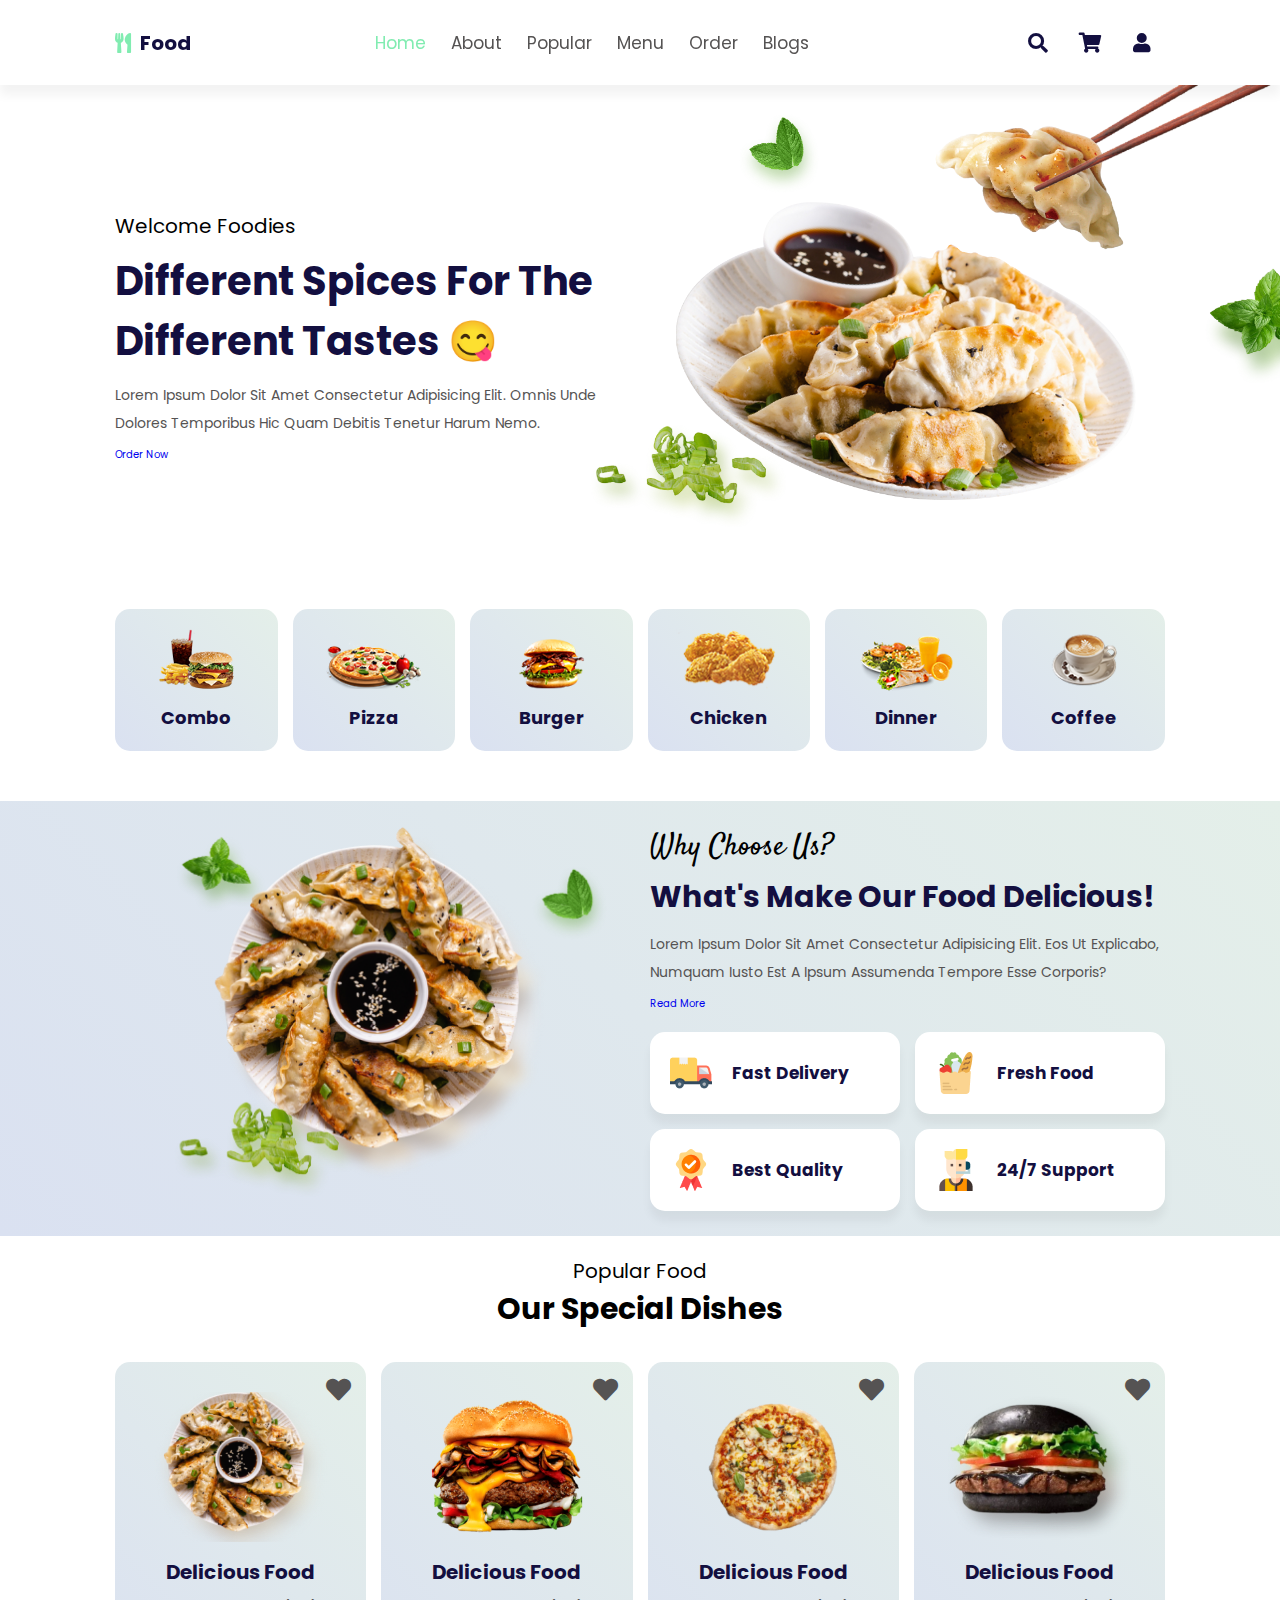
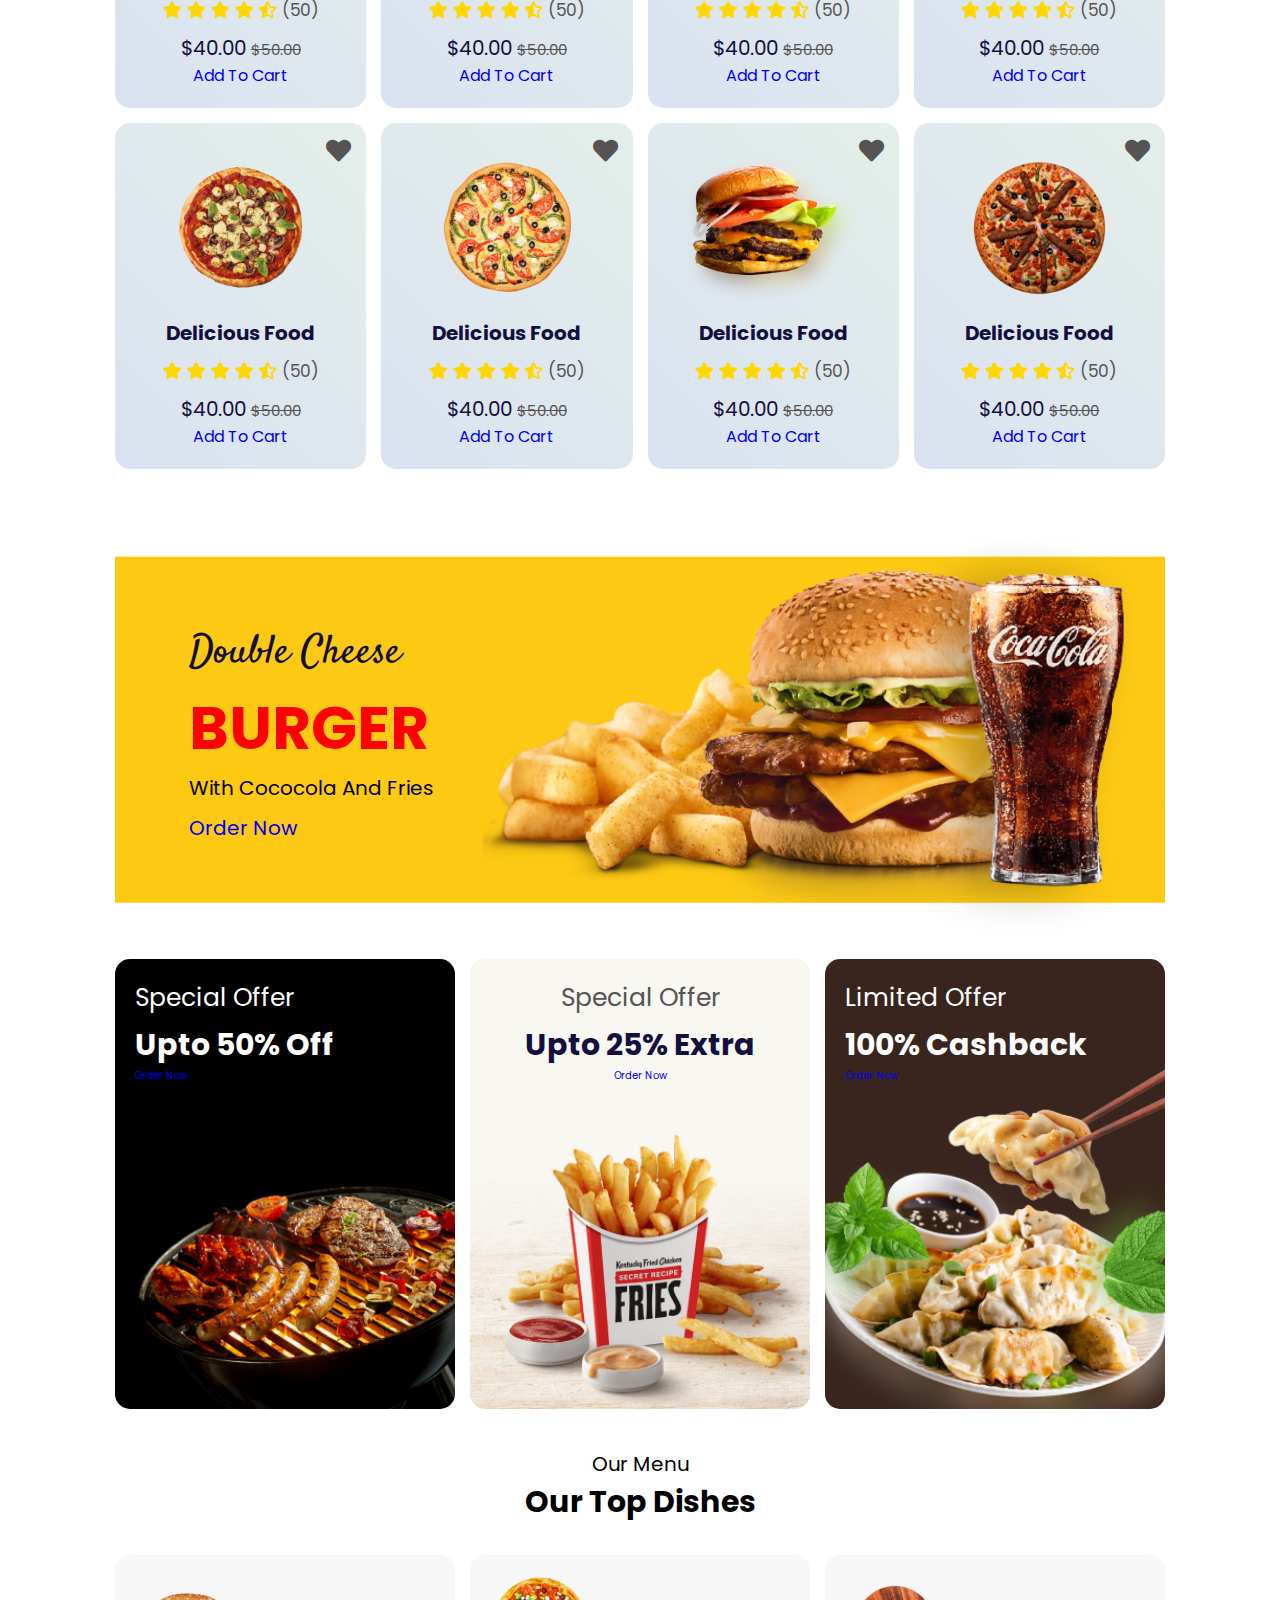
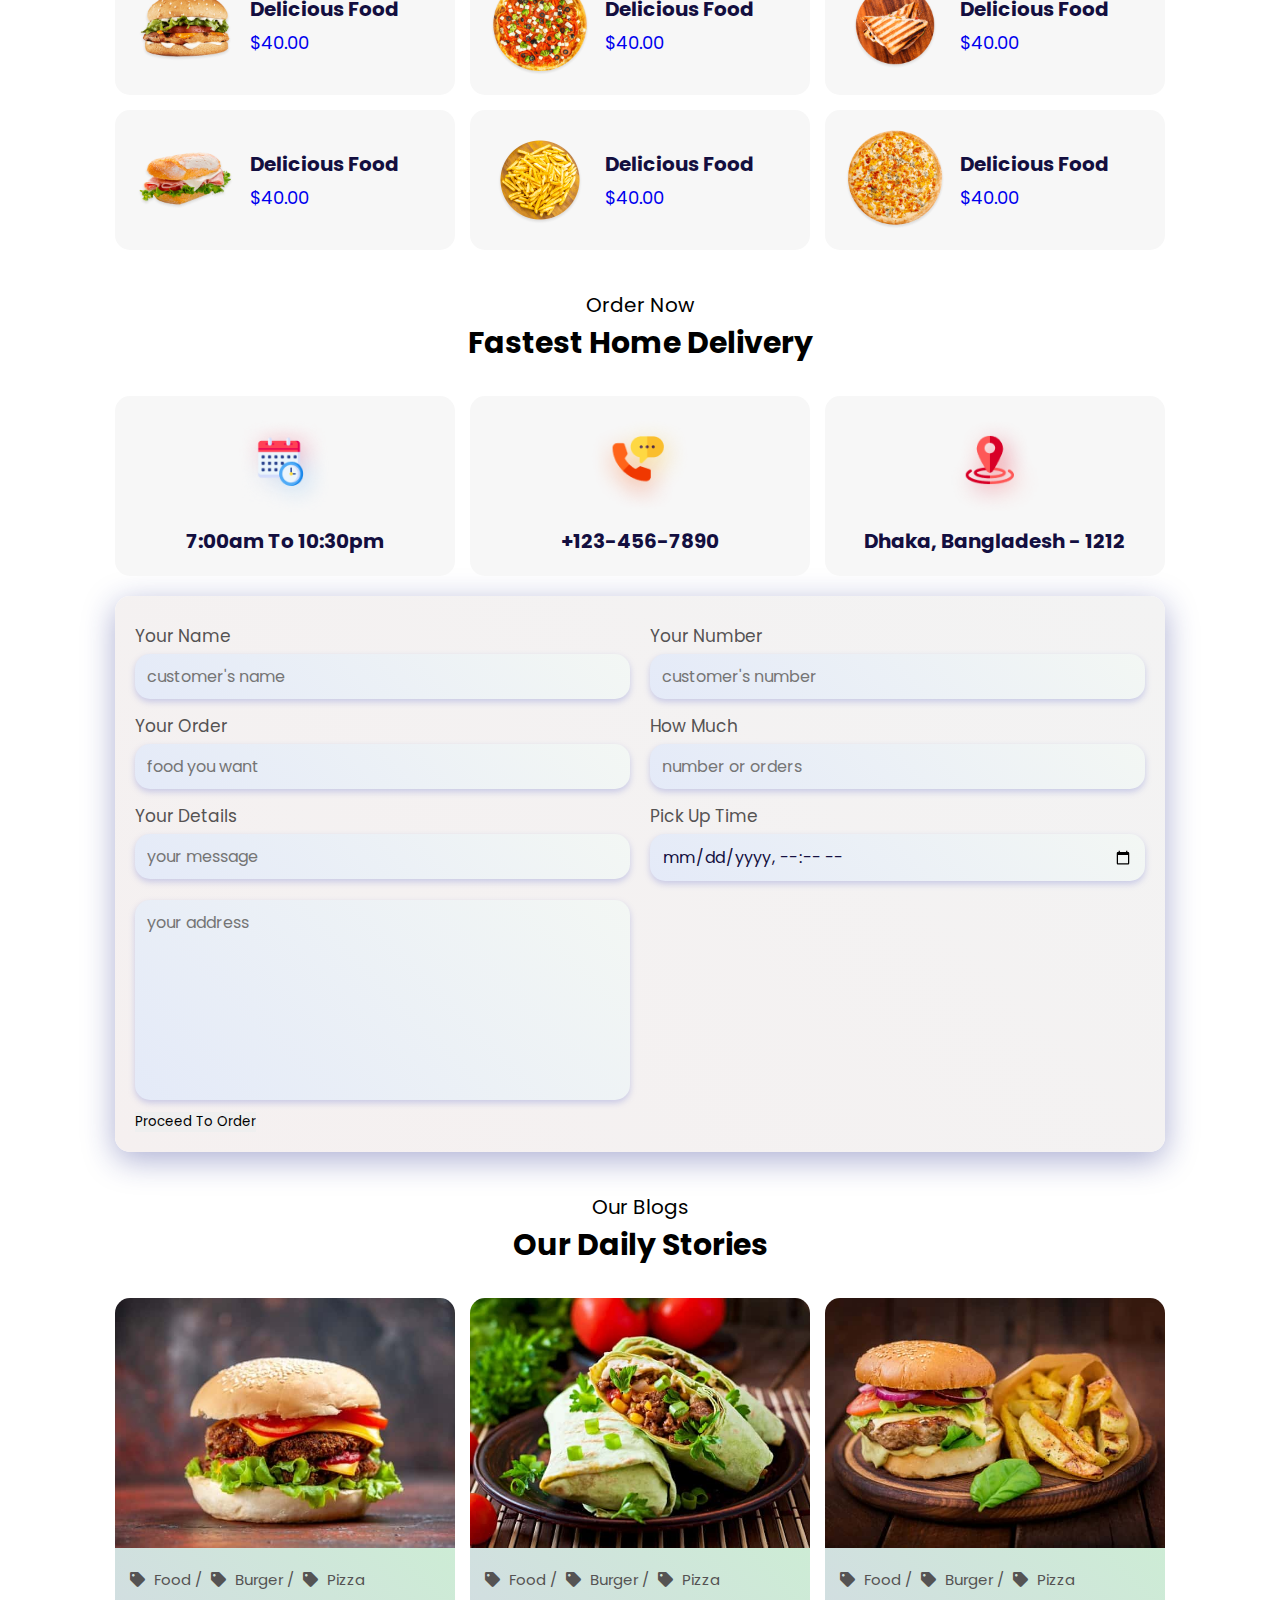
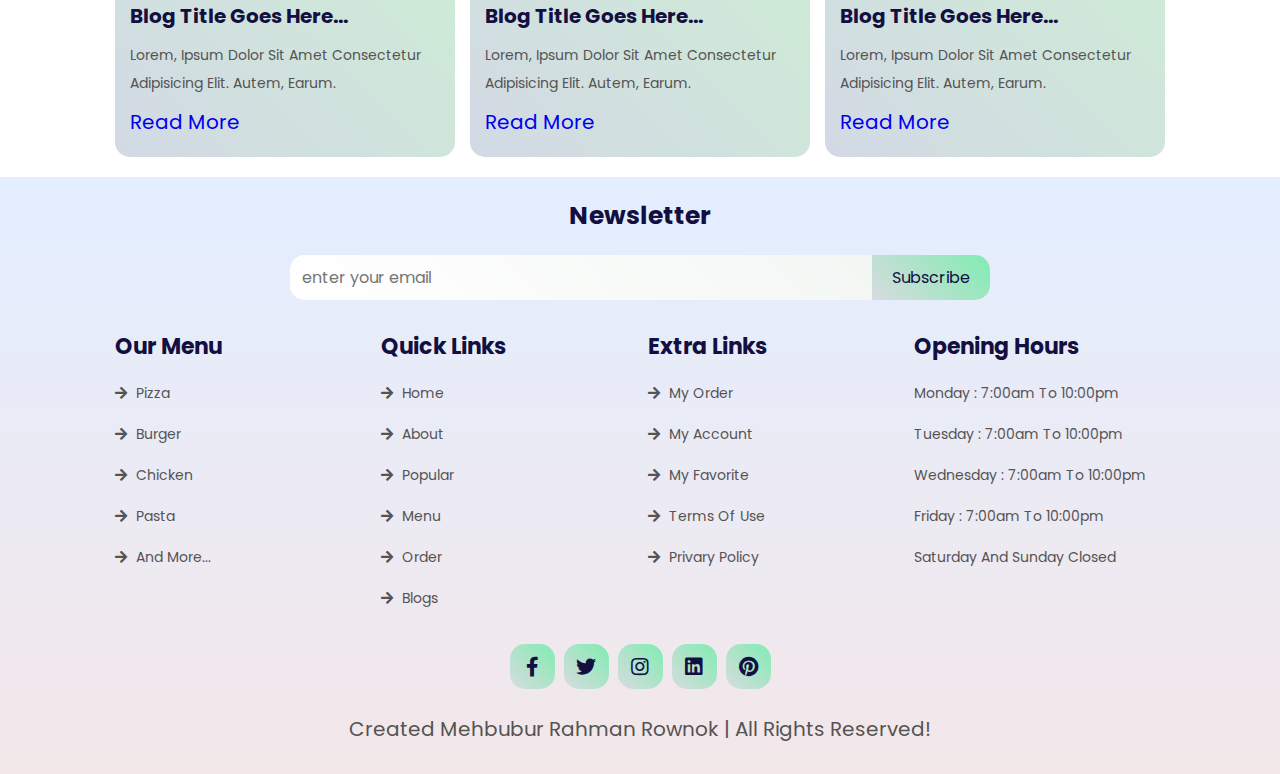
<file: food_resturent/foodwwebsite1/foodwebsite1.html>
<!DOCTYPE html>
<html lang="en">
<head>
    <meta charset="UTF-8">
    <meta http-equiv="X-UA-Compatible" content="IE=edge">
    <meta name="viewport" content="width=device-width, initial-scale=1.0">
    <title> Food / Resturant Website </title>

    <!-- font awesome cdn link  -->
    <link rel="stylesheet" href="https://cdnjs.cloudflare.com/ajax/libs/font-awesome/5.15.4/css/all.min.css">

    <!-- custom css file link  -->
    <link rel="stylesheet" href="css/style.css">

</head>
<body>
   
<!-- header section starts  -->

<header class="header">

    <a href="#" class="logo"> <i class="fas fa-utensils"></i> food </a>
    
    <nav class="navbar">
        <a href="#home" class="active">home</a>
        <a href="#about">about</a>
        <a href="#popular">popular</a>
        <a href="#menu">menu</a>
        <a href="#order">order</a>
        <a href="#blogs">blogs</a>
    </nav>

    <div class="icons">
        <div id="menu-btn" class="fas fa-bars"></div>
        <div id="search-btn" class="fas fa-search"></div>
        <div id="cart-btn" class="fas fa-shopping-cart"></div>
        <div id="login-btn" class="fas fa-user"></div>
    </div>
    
</header>

<!-- header section ends  -->

<!-- search-form  -->

<section class="search-form-container">

    <form action="">
        <input type="search" name="" placeholder="search here..." id="search-box">
        <label for="search-box" class="fas fa-search"></label>
    </form>

</section>

<!-- shopping-cart section  -->

<section class="shopping-cart-container">

    <div class="products-container">

        <h3 class="title">your products</h3>

        <div class="box-container">

            <div class="box">
                <i class="fas fa-times"></i>
                <img src="image/menu-1.png" alt="">
                <div class="content">
                    <h3>delicious food</h3>
                    <span> quantity : </span>
                    <input type="number" name="" value="1" id="">
                    <br>
                    <span> price : </span>
                    <span class="price"> $40.00 </span>
                </div>
            </div>

            <div class="box">
                <i class="fas fa-times"></i>
                <img src="image/menu-2.png" alt="">
                <div class="content">
                    <h3>delicious food</h3>
                    <span> quantity : </span>
                    <input type="number" name="" value="1" id="">
                    <br>
                    <span> price : </span>
                    <span class="price"> $40.00 </span>
                </div>
            </div>

            <div class="box">
                <i class="fas fa-times"></i>
                <img src="image/menu-3.png" alt="">
                <div class="content">
                    <h3>delicious food</h3>
                    <span> quantity : </span>
                    <input type="number" name="" value="1" id="">
                    <br>
                    <span> price : </span>
                    <span class="price"> $40.00 </span>
                </div>
            </div>

            <div class="box">
                <i class="fas fa-times"></i>
                <img src="image/menu-4.png" alt="">
                <div class="content">
                    <h3>delicious food</h3>
                    <span> quantity : </span>
                    <input type="number" name="" value="1" id="">
                    <br>
                    <span> price : </span>
                    <span class="price"> $40.00 </span>
                </div>
            </div>

            <div class="box">
                <i class="fas fa-times"></i>
                <img src="image/menu-5.png" alt="">
                <div class="content">
                    <h3>delicious food</h3>
                    <span> quantity : </span>
                    <input type="number" name="" value="1" id="">
                    <br>
                    <span> price : </span>
                    <span class="price"> $40.00 </span>
                </div>
            </div>

        </div>

    </div>

    <div class="cart-total">

        <h3 class="title"> cart total </h3>

        <div class="box">

            <h3 class="subtotal"> subtotal : <span>$200</span> </h3>
            <h3 class="total"> total : <span>$200</span> </h3>

            <a href="#" class="btn">proceed to checkout</a>

        </div>

    </div>

</section>

<!-- login-form  -->

<div class="login-form-container">

    <form action="">
        <h3>login form</h3>
        <input type="email" name="" placeholder="enter your email" id="" class="box">
        <input type="password" name="" placeholder="enter your password" id="" class="box">
        <div class="remember">
            <input type="checkbox" name="" id="remember-me">
            <label for="remember-me">remember me</label>
        </div>
        <input type="submit" value="login now" class="btn">
        <p>forget password? <a href="#">click here</a></p>
        <p>don't have an account? <a href="#">create one</a></p>
    </form>

</div>

<!-- home section starts  -->

<section class="home" id="home">

    <div class="content">
        <span>welcome foodies</span>
        <h3>different spices for the different tastes 😋</h3>
        <p>Lorem ipsum dolor sit amet consectetur adipisicing elit. Omnis unde dolores temporibus hic quam debitis tenetur harum nemo.</p>
        <a href="#" class="btn">order now</a>
    </div>

    <div class="image">
        <img src="image/home-img.png" alt="" class="home-img">
        <img src="image/home-parallax-img.png" alt="" class="home-parallax-img">
    </div>

</section>

<!-- home section ends  -->

<!-- category section starts  -->

<section class="category">

    <a href="#" class="box">
        <img src="image/cat-1.png" alt="">
        <h3>combo</h3>
    </a>

    <a href="#" class="box">
        <img src="image/cat-2.png" alt="">
        <h3>pizza</h3>
    </a>

    <a href="#" class="box">
        <img src="image/cat-3.png" alt="">
        <h3>burger</h3>
    </a>

    <a href="#" class="box">
        <img src="image/cat-4.png" alt="">
        <h3>chicken</h3>
    </a>

    <a href="#" class="box">
        <img src="image/cat-5.png" alt="">
        <h3>dinner</h3>
    </a>

    <a href="#" class="box">
        <img src="image/cat-6.png" alt="">
        <h3>coffee</h3>
    </a>

</section>

<!-- category section ends -->


<!-- about section starts  -->

<section class="about" id="about">

    <div class="image">
        <img src="image/about-img.png" alt="">
    </div>

    <div class="content">
        <span>why choose us?</span>
        <h3 class="title">what's make our food delicious!</h3>
        <p>Lorem ipsum dolor sit amet consectetur adipisicing elit. Eos ut explicabo, numquam iusto est a ipsum assumenda tempore esse corporis?</p>
        <a href="#" class="btn">read more</a>
        <div class="icons-container">
            <div class="icons">
                <img src="image/serv-1.png" alt="">
                <h3>fast delivery</h3>
            </div>  
            <div class="icons">
                <img src="image/serv-2.png" alt="">
                <h3>fresh food</h3>
            </div>   
            <div class="icons">
                <img src="image/serv-3.png" alt="">
                <h3>best quality</h3>
            </div>  
            <div class="icons">
                <img src="image/serv-4.png" alt="">
                <h3>24/7 support</h3>
            </div>           
        </div>
    </div>

</section>

<!-- about section ends -->

<!-- popular section starts  -->

<section class="popular" id="popular">

    <div class="heading">
        <span>popular food</span>
        <h3>our special dishes</h3>
    </div>

    <div class="box-container">

        <div class="box">
            <a href="#" class="fas fa-heart"></a>
            <div class="image">
                <img src="image/food-1.png" alt="">
            </div>
            <div class="content">
                <h3>delicious food</h3>
                <div class="stars">
                    <i class="fas fa-star"></i>
                    <i class="fas fa-star"></i>
                    <i class="fas fa-star"></i>
                    <i class="fas fa-star"></i>
                    <i class="fas fa-star-half-alt"></i>
                    <span> (50) </span>
                </div>
                <div class="price">$40.00 <span>$50.00</span></div>
                <a href="#" class="btn">add to cart</a>
            </div>
        </div>

        <div class="box">
            <a href="#" class="fas fa-heart"></a>
            <div class="image">
                <img src="image/food-2.png" alt="">
            </div>
            <div class="content">
                <h3>delicious food</h3>
                <div class="stars">
                    <i class="fas fa-star"></i>
                    <i class="fas fa-star"></i>
                    <i class="fas fa-star"></i>
                    <i class="fas fa-star"></i>
                    <i class="fas fa-star-half-alt"></i>
                    <span> (50) </span>
                </div>
                <div class="price">$40.00 <span>$50.00</span></div>
                <a href="#" class="btn">add to cart</a>
            </div>
        </div>

        <div class="box">
            <a href="#" class="fas fa-heart"></a>
            <div class="image">
                <img src="image/food-3.png" alt="">
            </div>
            <div class="content">
                <h3>delicious food</h3>
                <div class="stars">
                    <i class="fas fa-star"></i>
                    <i class="fas fa-star"></i>
                    <i class="fas fa-star"></i>
                    <i class="fas fa-star"></i>
                    <i class="fas fa-star-half-alt"></i>
                    <span> (50) </span>
                </div>
                <div class="price">$40.00 <span>$50.00</span></div>
                <a href="#" class="btn">add to cart</a>
            </div>
        </div>

        <div class="box">
            <a href="#" class="fas fa-heart"></a>
            <div class="image">
                <img src="image/food-4.png" alt="">
            </div>
            <div class="content">
                <h3>delicious food</h3>
                <div class="stars">
                    <i class="fas fa-star"></i>
                    <i class="fas fa-star"></i>
                    <i class="fas fa-star"></i>
                    <i class="fas fa-star"></i>
                    <i class="fas fa-star-half-alt"></i>
                    <span> (50) </span>
                </div>
                <div class="price">$40.00 <span>$50.00</span></div>
                <a href="#" class="btn">add to cart</a>
            </div>
        </div>

        <div class="box">
            <a href="#" class="fas fa-heart"></a>
            <div class="image">
                <img src="image/food-5.png" alt="">
            </div>
            <div class="content">
                <h3>delicious food</h3>
                <div class="stars">
                    <i class="fas fa-star"></i>
                    <i class="fas fa-star"></i>
                    <i class="fas fa-star"></i>
                    <i class="fas fa-star"></i>
                    <i class="fas fa-star-half-alt"></i>
                    <span> (50) </span>
                </div>
                <div class="price">$40.00 <span>$50.00</span></div>
                <a href="#" class="btn">add to cart</a>
            </div>
        </div>

        <div class="box">
            <a href="#" class="fas fa-heart"></a>
            <div class="image">
                <img src="image/food-6.png" alt="">
            </div>
            <div class="content">
                <h3>delicious food</h3>
                <div class="stars">
                    <i class="fas fa-star"></i>
                    <i class="fas fa-star"></i>
                    <i class="fas fa-star"></i>
                    <i class="fas fa-star"></i>
                    <i class="fas fa-star-half-alt"></i>
                    <span> (50) </span>
                </div>
                <div class="price">$40.00 <span>$50.00</span></div>
                <a href="#" class="btn">add to cart</a>
            </div>
        </div>

        <div class="box">
            <a href="#" class="fas fa-heart"></a>
            <div class="image">
                <img src="image/food-7.png" alt="">
            </div>
            <div class="content">
                <h3>delicious food</h3>
                <div class="stars">
                    <i class="fas fa-star"></i>
                    <i class="fas fa-star"></i>
                    <i class="fas fa-star"></i>
                    <i class="fas fa-star"></i>
                    <i class="fas fa-star-half-alt"></i>
                    <span> (50) </span>
                </div>
                <div class="price">$40.00 <span>$50.00</span></div>
                <a href="#" class="btn">add to cart</a>
            </div>
        </div>

        <div class="box">
            <a href="#" class="fas fa-heart"></a>
            <div class="image">
                <img src="image/food-8.png" alt="">
            </div>
            <div class="content">
                <h3>delicious food</h3>
                <div class="stars">
                    <i class="fas fa-star"></i>
                    <i class="fas fa-star"></i>
                    <i class="fas fa-star"></i>
                    <i class="fas fa-star"></i>
                    <i class="fas fa-star-half-alt"></i>
                    <span> (50) </span>
                </div>
                <div class="price">$40.00 <span>$50.00</span></div>
                <a href="#" class="btn">add to cart</a>
            </div>
        </div>

    </div>

</section>

<!-- popular section ends -->

<!-- banner section starts  -->

<section class="banner">

    <div class="row-banner">
        <div class="content">
            <span>double cheese</span>
            <h3>burger</h3>
            <p>with cococola and fries</p>
            <a href="#" class="btn">order now</a>
        </div>
    </div>

    <div class="grid-banner">
        <div class="grid">
            <img src="image/banner-1.png" alt="">
            <div class="content">
                <span>special offer</span>
                <h3>upto 50% off</h3>
                <a href="#" class="btn">order now</a>
            </div>
        </div>
        <div class="grid">
            <img src="image/banner-2.png" alt="">
            <div class="content center">
                <span>special offer</span>
                <h3>upto 25% extra</h3>
                <a href="#" class="btn">order now</a>
            </div>
        </div>
        <div class="grid">        
            <img src="image/banner-3.png" alt="">
            <div class="content">
                <span>limited offer</span>
                <h3>100% cashback</h3>
                <a href="#" class="btn">order now</a>
            </div>
        </div>
    </div>

</section>

<!-- banner section ends -->

<!-- menu section starts  -->

<section class="menu" id="menu">

    <div class="heading">
        <span>our menu</span>
        <h3>our top dishes</h3>
    </div>

    <div class="box-container">

        <a href="#" class="box">
            <img src="image/menu-1.png" alt="">
            <div class="content">
                <h3>delicious food</h3>
                <div class="price">$40.00</div>
            </div>
        </a>

        <a href="#" class="box">
            <img src="image/menu-2.png" alt="">
            <div class="content">
                <h3>delicious food</h3>
                <div class="price">$40.00</div>
            </div>
        </a>

        <a href="#" class="box">
            <img src="image/menu-3.png" alt="">
            <div class="content">
                <h3>delicious food</h3>
                <div class="price">$40.00</div>
            </div>
        </a>

        <a href="#" class="box">
            <img src="image/menu-4.png" alt="">
            <div class="content">
                <h3>delicious food</h3>
                <div class="price">$40.00</div>
            </div>
        </a>

        <a href="#" class="box">
            <img src="image/menu-5.png" alt="">
            <div class="content">
                <h3>delicious food</h3>
                <div class="price">$40.00</div>
            </div>
        </a>

        <a href="#" class="box">
            <img src="image/menu-6.png" alt="">
            <div class="content">
                <h3>delicious food</h3>
                <div class="price">$40.00</div>
            </div>
        </a>

    </div>

</section>

<!-- menu section ends -->

<!-- order section starts  -->

<section class="order" id="order">

    <div class="heading">
        <span>order now</span>
        <h3>fastest home delivery</h3>
    </div>

    <div class="icons-container">

        <div class="icons">
            <img src="image/icon-1.png" alt="">
            <h3>7:00am to 10:30pm</h3>
        </div>

        <div class="icons">
            <img src="image/icon-2.png" alt="">
            <h3>+123-456-7890</h3>
        </div>

        <div class="icons">
            <img src="image/icon-3.png" alt="">
            <h3>Dhaka, Bangladesh - 1212</h3>
        </div>

    </div>

    <form action="">

        <div class="flex">
            <div class="inputBox">
                <span>your name</span>
                <input type="text" placeholder="customer's name" name="" id="">
            </div>
            <div class="inputBox">
                <span>your number</span>
                <input type="text" placeholder="customer's number" name="" id="">
            </div>
        </div>

        <div class="flex">
            <div class="inputBox">
                <span>your order</span>
                <input type="text" placeholder="food you want" name="" id="">
            </div>
            <div class="inputBox">
                <span>how much</span>
                <input type="number" placeholder="number or orders" name="" id="">
            </div>
        </div>

        <div class="flex">
            <div class="inputBox">
                <span>your details</span>
                <input type="text" placeholder="your message" name="" id="">
            </div>
            <div class="inputBox">
                <span>pick up time</span>
                <input type="datetime-local">
            </div>
        </div>

        <div class="flex">
            <div class="inputBox">
                <textarea placeholder="your address" id="" cols="30" rows="10"></textarea>
            </div>
            <div class="inputBox">
                <iframe class="map" src="https://www.google.com/maps/embed?pb=!1m18!1m12!1m3!1d3650.585047155013!2d90.44743731427681!3d23.797786392882937!2m3!1f0!2f0!3f0!3m2!1i1024!2i768!4f13.1!3m3!1m2!1s0x3755c7d8042caf2d%3A0x686fa3e360361ddf!2sUnited%20International%20University!5e0!3m2!1sen!2sbd!4v1636351240053!5m2!1sen!2sbd" width="600" height="450" style="border:0;" allowfullscreen="" loading="lazy"></iframe>
            </div>
        </div>

        <input type="submit" value="proceed to order" class="btn">

    </form>

</section>

<!-- order section ends -->

<!-- blogs section starts  -->

<section class="blogs" id="blogs">

    <div class="heading">
        <span>our blogs</span>
        <h3>our daily stories</h3>
    </div>

    <div class="box-container">

        <div class="box">
            <div class="image">
                <h3> <i class="fas fa-calendar"></i> 21st may, 2021 </h3>
                <img src="image/blog-1.jpg" alt="">
            </div>
            <div class="content">
                <div class="tags">
                    <a href="#"> <i class="fas fa-tag"></i> food / </a>
                    <a href="#"> <i class="fas fa-tag"></i> burger / </a>
                    <a href="#"> <i class="fas fa-tag"></i> pizza  </a>
                </div>
                <h3>blog title goes here...</h3>
                <p>Lorem, ipsum dolor sit amet consectetur adipisicing elit. Autem, earum.</p>
                <a href="#" class="btn">read more</a>
            </div>
        </div>

        <div class="box">
            <div class="image">
                <h3> <i class="fas fa-calendar"></i> 21st may, 2021 </h3>
                <img src="image/blog-2.jpg" alt="">
            </div>
            <div class="content">
                <div class="tags">
                    <a href="#"> <i class="fas fa-tag"></i> food / </a>
                    <a href="#"> <i class="fas fa-tag"></i> burger / </a>
                    <a href="#"> <i class="fas fa-tag"></i> pizza  </a>
                </div>
                <h3>blog title goes here...</h3>
                <p>Lorem, ipsum dolor sit amet consectetur adipisicing elit. Autem, earum.</p>
                <a href="#" class="btn">read more</a>
            </div>
        </div>

        <div class="box">
            <div class="image">
                <h3> <i class="fas fa-calendar"></i> 21st may, 2021 </h3>
                <img src="image/blog-3.jpg" alt="">
            </div>
            <div class="content">
                <div class="tags">
                    <a href="#"> <i class="fas fa-tag"></i> food / </a>
                    <a href="#"> <i class="fas fa-tag"></i> burger / </a>
                    <a href="#"> <i class="fas fa-tag"></i> pizza  </a>
                </div>
                <h3>blog title goes here...</h3>
                <p>Lorem, ipsum dolor sit amet consectetur adipisicing elit. Autem, earum.</p>
                <a href="#" class="btn">read more</a>
            </div>
        </div>

    </div>

</section>

<!-- blogs section ends -->

<!-- footer section starts  -->

<section class="footer">

    <div class="newsletter">
        <h3>newsletter</h3>
        <form action="">
            <input type="email" name="" placeholder="enter your email" id="">
            <input type="submit" value="subscribe">
        </form>
    </div>

    <div class="box-container">

        <div class="box">
            <h3>our menu</h3>
            <a href="#"><i class="fas fa-arrow-right"></i> pizza</a>
            <a href="#"><i class="fas fa-arrow-right"></i> burger</a>
            <a href="#"><i class="fas fa-arrow-right"></i> chicken</a>
            <a href="#"><i class="fas fa-arrow-right"></i> pasta</a>
            <a href="#"><i class="fas fa-arrow-right"></i> and more...</a>
        </div>

        <div class="box">
            <h3>quick links</h3>
            <a href="#home"> <i class="fas fa-arrow-right"></i> home</a>
            <a href="#about"> <i class="fas fa-arrow-right"></i> about</a>
            <a href="#popular"> <i class="fas fa-arrow-right"></i> popular</a>
            <a href="#menu"> <i class="fas fa-arrow-right"></i> menu</a>
            <a href="#order"> <i class="fas fa-arrow-right"></i> order</a>
            <a href="#blogs"> <i class="fas fa-arrow-right"></i> blogs</a>
        </div>

        <div class="box">
            <h3>extra links</h3>
            <a href="#"> <i class="fas fa-arrow-right"></i> my order</a>
            <a href="#"> <i class="fas fa-arrow-right"></i> my account</a>
            <a href="#"> <i class="fas fa-arrow-right"></i> my favorite</a>
            <a href="#"> <i class="fas fa-arrow-right"></i> terms of use</a>
            <a href="#"> <i class="fas fa-arrow-right"></i> privary policy</a>
        </div>

        <div class="box">
            <h3>opening hours</h3>
            <p>monday : 7:00am to 10:00pm</p>
            <p>tuesday : 7:00am to 10:00pm</p>
            <p>wednesday : 7:00am to 10:00pm</p>
            <p>friday : 7:00am to 10:00pm</p>
            <p>saturday and sunday closed</p>
        </div>

    </div>

    <div class="bottom">

        <div class="share">
            <a href="https://www.facebook.com/rownokmahbub/" class="fab fa-facebook-f"></a>
            <a href="#" class="fab fa-twitter"></a>
            <a href="#" class="fab fa-instagram"></a>
            <a href="#" class="fab fa-linkedin"></a>
            <a href="#" class="fab fa-pinterest"></a>
        </div>

        <div class="credit"> created <span>Mehbubur Rahman Rownok</span> | all rights reserved! </div>
        
    </div>

</section>

<!-- footer section ends -->




<!-- custom js file link  -->
<script src="js/script.js"></script>

</body>
</html>
</file>
<file: food_resturent/foodwwebsite1/css/style.css>
@import url("https://fonts.googleapis.com/css2?family=Poppins:wght@100;300;400;500;600&display=swap");
@import url("https://fonts.googleapis.com/css2?family=Satisfy&display=swap");
* {
  font-family: 'Poppins', sans-serif;
  margin: 0;
  padding: 0;
  -webkit-box-sizing: border-box;
          box-sizing: border-box;
  outline: none;
  border: none;
  text-decoration: none;
  text-transform: capitalize;
  -webkit-transition: .3s linear;
  transition: .3s linear;
}

html {
  font-size: 62.5%;
  overflow-x: hidden;
  scroll-behavior: smooth;
  scroll-padding: 8.5rem;
}

html::-webkit-scrollbar {
  width: 1rem;
}

html::-webkit-scrollbar-track {
  background: #fff;
}

html::-webkit-scrollbar-thumb {
  background: linear-gradient(45deg, #d8dbe0 0%, #81ecb1 100%);
  border-radius: 5rem;
}

section {
  padding: 2rem 9%;
}

.header {
  position: -webkit-sticky;
  position: sticky;
  top: 0;
  left: 0;
  right: 0;
  z-index: 1000;
  background: #fff;
  -webkit-box-shadow: 0 1rem 1rem rgba(0, 0, 0, 0.05);
          box-shadow: 0 1rem 1rem rgba(0, 0, 0, 0.05);
  display: -webkit-box;
  display: -ms-flexbox;
  display: flex;
  -webkit-box-pack: justify;
      -ms-flex-pack: justify;
          justify-content: space-between;
  -webkit-box-align: center;
      -ms-flex-align: center;
          align-items: center;
  padding: 2rem 9%;
}

.header .logo {
  font-size: 2rem;
  font-weight: bolder;
  color: #130f40;
}

.header .logo i {
  padding-right: .5rem;
  color: #81ecb1;
}

.header .navbar a {
  font-size: 1.7rem;
  margin: .1rem;
  color: #555353;
  padding-right: 2rem;
}

.header .navbar a:hover {
  color: #81ecb1;
}

.header .navbar a.active {
  color: #81ecb1;
}

.header .icons div {
  height: 4.5rem;
  width: 4.5rem;
  line-height: 4.5rem;
  font-size: 2rem;
  color: #130f40;
  border-radius: 1rem;
  margin-left: .4rem;
  cursor: pointer;
  text-align: center;
}

.header .icons div:hover {
  color: #fff;
  background: linear-gradient(45deg, #d8dbe0 0%, #81ecb1 100%);
}

#menu-btn {
  display: none;
}

@-webkit-keyframes fadeUp {
  0% {
    -webkit-transform: translateY(5rem);
            transform: translateY(5rem);
    opacity: 0;
  }
}

@keyframes fadeUp {
  0% {
    -webkit-transform: translateY(5rem);
            transform: translateY(5rem);
    opacity: 0;
  }
}

.search-form-container {
  position: fixed;
  top: 8.5rem;
  left: 0;
  right: 0;
  height: calc(100vh - 8.5rem);
  background: #fff;
  z-index: 1000;
  display: none;
}

.search-form-container.active {
  display: block;
}

.search-form-container form {
  height: 7rem;
  border-bottom: 0.2rem solid #130f40;
  width: 100%;
  display: -webkit-box;
  display: -ms-flexbox;
  display: flex;
  -webkit-box-align: center;
      -ms-flex-align: center;
          align-items: center;
  -webkit-animation: fadeUp .4s linear;
          animation: fadeUp .4s linear;
}

.search-form-container form input {
  height: 100%;
  width: 100%;
  font-size: 1.7rem;
  color: #130f40;
  text-transform: none;
  padding-right: 1rem;
}

.search-form-container form label {
  font-size: 3rem;
  cursor: pointer;
  color: #130f40;
}

.search-form-container form label:hover {
  color: linear-gradient(45deg, #d8dbe0 0%, #81ecb1 100%);
}

.shopping-cart-container {
  position: fixed;
  top: 8.5rem;
  left: 0;
  right: 0;
  z-index: 1000;
  height: calc(100vh - 8.5rem);
  background-image: -webkit-gradient(linear, left bottom, left top, from(#f3e7e9), color-stop(99%, #e3eeff), to(#e3eeff));
  background-image: linear-gradient(to top, #f3e7e9 0%, #e3eeff 99%, #e3eeff 100%);
  overflow-y: scroll;
  padding-bottom: 8rem;
  display: none;
}

.shopping-cart-container.active {
  display: block;
}

.shopping-cart-container::-webkit-scrollbar {
  width: 1rem;
}

.shopping-cart-container::-webkit-scrollbar-track {
  background: #fff;
}

.shopping-cart-container::-webkit-scrollbar-thumb {
  background-image: -webkit-gradient(linear, left bottom, left top, from(#1e3c72), color-stop(1%, #1e3c72), to(#2a5298));
  background-image: linear-gradient(to top, #1e3c72 0%, #1e3c72 1%, #2a5298 100%);
  border-radius: 5rem;
}

.shopping-cart-container .title {
  font-size: 2.5rem;
  padding: 1rem;
  color: #130f40;
  border-bottom: 0.1rem solid rgba(0, 0, 0, 0.2);
  text-align: center;
}

.shopping-cart-container .products-container {
  background-image: -webkit-gradient(linear, left bottom, left top, from(#dfe9f3), to(white));
  background-image: linear-gradient(to top, #dfe9f3 0%, white 100%);
  border: 0.1rem solid rgba(0, 0, 0, 0.2);
  border-radius: 1.5rem;
  -webkit-animation: fadeUp .4s linear;
          animation: fadeUp .4s linear;
}

.shopping-cart-container .products-container .box-container {
  display: -ms-grid;
  display: grid;
  -ms-grid-columns: (minmax(30rem, 1fr))[auto-fit];
      grid-template-columns: repeat(auto-fit, minmax(30rem, 1fr));
  gap: 1.5rem;
  padding: 1.5rem;
}

.shopping-cart-container .products-container .box-container .box {
  border-radius: 1.5rem;
  background-image: -webkit-gradient(linear, left bottom, left top, from(#accbee), to(#e7f0fd));
  background-image: linear-gradient(to top, #accbee 0%, #e7f0fd 100%);
  display: -webkit-box;
  display: -ms-flexbox;
  display: flex;
  -webkit-box-align: center;
      -ms-flex-align: center;
          align-items: center;
  gap: 1.5rem;
  padding: 2rem;
  position: relative;
}

.shopping-cart-container .products-container .box-container .box .fa-times {
  position: absolute;
  top: .7rem;
  right: 1rem;
  font-size: 2rem;
  cursor: pointer;
  color: #130f40;
}

.shopping-cart-container .products-container .box-container .box .fa-times:hover {
  color: red;
}

.shopping-cart-container .products-container .box-container .box img {
  height: 8rem;
}

.shopping-cart-container .products-container .box-container .box .content h3 {
  font-size: 2rem;
  color: #130f40;
}

.shopping-cart-container .products-container .box-container .box .content span {
  font-size: 1.5rem;
  color: #555353;
}

.shopping-cart-container .products-container .box-container .box .content span.price {
  color: linear-gradient(45deg, #d8dbe0 0%, #81ecb1 100%);
  font-size: 1.7rem;
}

.shopping-cart-container .products-container .box-container .box .content input {
  width: 8rem;
  padding: .5rem 1.2rem;
  font-size: 1.5rem;
  color: #130f40;
  margin: .7rem 0;
  border-radius: 1.5rem;
}

.shopping-cart-container .cart-total {
  margin-top: 2rem;
  border: 0.1rem solid rgba(0, 0, 0, 0.2);
  border-radius: .5rem;
  -webkit-animation: fadeUp .4s linear .4s backwards;
          animation: fadeUp .4s linear .4s backwards;
  border-radius: 1.5rem;
  background-image: -webkit-gradient(linear, left bottom, left top, from(#dfe9f3), to(white));
  background-image: linear-gradient(to top, #dfe9f3 0%, white 100%);
}

.shopping-cart-container .cart-total .box {
  padding: 1.5rem;
}

.shopping-cart-container .cart-total .box h3 {
  color: #130f40;
  font-size: 2rem;
  padding-bottom: .7rem;
}

.shopping-cart-container .cart-total .box h3 span {
  color: linear-gradient(45deg, #d8dbe0 0%, #81ecb1 100%);
}

.login-form-container {
  position: fixed;
  top: 8.5rem;
  left: 0;
  right: 0;
  z-index: 1000;
  height: calc(100vh - 8.5rem);
  background: #fff;
  padding: 0 2rem;
  display: none;
}

.login-form-container.active {
  display: block;
}

.login-form-container form {
  margin: 2rem auto;
  max-width: 40rem;
  -webkit-box-shadow: 0 1rem 1rem rgba(0, 0, 0, 0.05);
          box-shadow: 0 1rem 1rem rgba(0, 0, 0, 0.05);
  border: 0.1rem solid rgba(0, 0, 0, 0.2);
  padding: 2rem;
  border-radius: 1.5rem;
  -webkit-animation: fadeUp .4s linear;
          animation: fadeUp .4s linear;
  background-image: -webkit-gradient(linear, left bottom, left top, from(#f3e7e9), color-stop(99%, #e3eeff), to(#e3eeff));
  background-image: linear-gradient(to top, #f3e7e9 0%, #e3eeff 99%, #e3eeff 100%);
  -webkit-box-shadow: 0 8px 32px 0 rgba(31, 38, 135, 0.37);
          box-shadow: 0 8px 32px 0 rgba(31, 38, 135, 0.37);
  backdrop-filter: blur(4px);
  -webkit-backdrop-filter: blur(4px);
  border: 1px solid rgba(255, 255, 255, 0.18);
}

.login-form-container form h3 {
  padding-bottom: 1rem;
  font-size: 2.5rem;
  text-transform: uppercase;
  color: #130f40;
}

.login-form-container form .box {
  margin: .7rem 0;
  border-radius: 1.5rem;
  background-image: linear-gradient(45deg, #f8fafd 0%, #d8f3e4 100%);
  padding: 1rem 1.2rem;
  font-size: 1.6rem;
  color: #130f40;
  text-transform: none;
  width: 100%;
}

.login-form-container form .remember {
  padding: 1rem 0;
  display: -webkit-box;
  display: -ms-flexbox;
  display: flex;
  -webkit-box-align: center;
      -ms-flex-align: center;
          align-items: center;
  gap: .5rem;
}

.login-form-container form .remember label {
  font-size: 1.5rem;
  cursor: pointer;
  color: #555353;
}

.login-form-container form .btn {
  margin: 1rem 0;
  width: 100%;
  height: 40px;
  text-align: center;
  background-image: linear-gradient(45deg, #f8fafd 0%, #81ecb1 100%);
  border-radius: 1.5rem;
  cursor: pointer;
}

.login-form-container form .btn:hover {
  background-image: linear-gradient(45deg, #f8fafd 0%, #81dfec 100%);
  -webkit-box-shadow: 0 8px 22px 0 rgba(31, 38, 135, 0.37);
          box-shadow: 0 8px 22px 0 rgba(31, 38, 135, 0.37);
  backdrop-filter: blur(4px);
  -webkit-backdrop-filter: blur(4px);
}

.login-form-container form p {
  padding-top: 1rem;
  font-size: 1.5rem;
  color: #555353;
}

.login-form-container form p a {
  color: linear-gradient(45deg, #d8dbe0 0%, #81ecb1 100%);
}

.login-form-container form p a:hover {
  color: #130f40;
  text-decoration: underline;
}

.home {
  display: -webkit-box;
  display: -ms-flexbox;
  display: flex;
  -webkit-box-align: center;
      -ms-flex-align: center;
          align-items: center;
  -ms-flex-wrap: wrap-reverse;
      flex-wrap: wrap-reverse;
  gap: 2rem;
  position: relative;
  overflow: hidden;
}

.home .content {
  -webkit-box-flex: 1;
      -ms-flex: 1 1 41rem;
          flex: 1 1 41rem;
}

.home .content span {
  font-size: 2rem;
  color: linear-gradient(45deg, #d8dbe0 0%, #81ecb1 100%);
}

.home .content h3 {
  font-size: 4rem;
  color: #130f40;
  padding-top: 1rem;
}

.home .content p {
  font-size: 1.4rem;
  color: #555353;
  line-height: 2;
  padding: 1rem 0;
}

.home .image {
  -webkit-box-flex: 1;
      -ms-flex: 1 1 41rem;
          flex: 1 1 41rem;
  margin: 2rem 0;
  pointer-events: none;
}

.home .image .home-img {
  width: 100%;
  margin-top: 5rem;
}

.home .home-parallax-img {
  position: absolute;
  top: -10rem;
  right: -10rem;
  width: 80vw;
}

.category {
  display: -ms-grid;
  display: grid;
  -ms-grid-columns: (minmax(16rem, 1fr))[auto-fit];
      grid-template-columns: repeat(auto-fit, minmax(16rem, 1fr));
  gap: 1.5rem;
  padding-bottom: 5rem;
}

.category .box {
  padding: 2rem;
  text-align: center;
  border-radius: 1.5rem;
  background-image: linear-gradient(45deg, #dae1f1 0%, #e4efe9 100%);
}

.category .box:hover {
  background: linear-gradient(45deg, #d8dbe0 0%, #81ecb1 100%);
}

.category .box:hover h3 {
  color: #fff;
}

.category .box img {
  height: 7rem;
}

.category .box h3 {
  font-size: 1.8rem;
  color: #130f40;
}

.about {
  display: -webkit-box;
  display: -ms-flexbox;
  display: flex;
  -ms-flex-wrap: wrap;
      flex-wrap: wrap;
  -webkit-box-align: center;
      -ms-flex-align: center;
          align-items: center;
  gap: 2rem;
  background-image: linear-gradient(45deg, #dae1f1 0%, #e4efe9 100%);
}

.about .image {
  -webkit-box-flex: 1;
      -ms-flex: 1 1 40rem;
          flex: 1 1 40rem;
}

.about .image img {
  width: 100%;
}

.about .content {
  -webkit-box-flex: 1;
      -ms-flex: 1 1 40rem;
          flex: 1 1 40rem;
}

.about .content span {
  font-family: 'Satisfy', cursive;
  font-size: 3rem;
  color: linear-gradient(45deg, #d8dbe0 0%, #81ecb1 100%);
}

.about .content .title {
  font-size: 3rem;
  padding-top: .5rem;
  color: #130f40;
}

.about .content p {
  padding: 1rem 0;
  line-height: 2;
  font-size: 1.4rem;
  color: #555353;
}

.about .content .icons-container {
  margin-top: 2rem;
  display: -webkit-box;
  display: -ms-flexbox;
  display: flex;
  -ms-flex-wrap: wrap;
      flex-wrap: wrap;
  gap: 1.5rem;
}

.about .content .icons-container .icons {
  -webkit-box-flex: 1;
      -ms-flex: 1 1 20rem;
          flex: 1 1 20rem;
  border-radius: 1.5rem;
  background: #fff;
  -webkit-box-shadow: 0 1rem 1rem rgba(0, 0, 0, 0.05);
          box-shadow: 0 1rem 1rem rgba(0, 0, 0, 0.05);
  display: -webkit-box;
  display: -ms-flexbox;
  display: flex;
  -webkit-box-align: center;
      -ms-flex-align: center;
          align-items: center;
  gap: 2rem;
  padding: 2rem;
}

.about .content .icons-container .icons h3 {
  font-size: 1.7rem;
  color: #130f40;
}

.popular .heading {
  display: -ms-grid;
  display: grid;
  text-align: center;
  font-size: 2rem;
}

.popular .heading h3 {
  padding-bottom: 3rem;
  font-size: 3rem;
}

.popular .box-container {
  display: -ms-grid;
  display: grid;
  -ms-grid-columns: (minmax(25rem, 1fr))[auto-fit];
      grid-template-columns: repeat(auto-fit, minmax(25rem, 1fr));
  gap: 1.5rem;
}

.popular .box-container .box {
  border-radius: 1.5rem;
  position: relative;
  background-image: linear-gradient(45deg, #dae1f1 0%, #e4efe9 100%);
  padding: 2rem;
  text-align: center;
}

.popular .box-container .box .fa-heart {
  position: absolute;
  top: 1.5rem;
  right: 1.5rem;
  font-size: 2.5rem;
  color: #555353;
  cursor: pointer;
}

.popular .box-container .box .fa-heart:hover {
  color: linear-gradient(45deg, #d8dbe0 0%, #81ecb1 100%);
}

.popular .box-container .box .image {
  margin: 1rem 0;
}

.popular .box-container .box .image img {
  height: 15rem;
}

.popular .box-container .box .content h3 {
  font-size: 2rem;
  color: #130f40;
}

.popular .box-container .box .content .stars {
  padding: 1rem 0;
  font-size: 1.7rem;
}

.popular .box-container .box .content .stars i {
  color: gold;
}

.popular .box-container .box .content .stars span {
  color: #555353;
}

.popular .box-container .box .content .price {
  font-size: 2rem;
  color: #130f40;
}

.popular .box-container .box .content .price span {
  font-size: 1.5rem;
  color: #555353;
  text-decoration: line-through;
}

.popular .box-container .box .content a {
  font-size: 1.6rem;
}

.banner .row-banner {
  background: url(../image/row-banner.png) no-repeat;
  height: 45rem;
  background-size: cover;
  background-position: center;
  position: relative;
  border-radius: 1.5rem;
}

.banner .row-banner .content {
  position: absolute;
  top: 50%;
  left: 7%;
  -webkit-transform: translateY(-50%);
          transform: translateY(-50%);
}

.banner .row-banner .content span {
  font-family: 'Satisfy', cursive;
  font-size: 4rem;
  color: linear-gradient(45deg, #d8dbe0 0%, #81ecb1 100%);
  color: #130f40;
}

.banner .row-banner .content h3 {
  font-size: 6rem;
  color: red;
  text-transform: uppercase;
}

.banner .row-banner .content p {
  font-size: 2rem;
  padding-bottom: 1rem;
}

.banner .row-banner .content a {
  font-size: 2rem;
}

.banner .grid-banner {
  display: -ms-grid;
  display: grid;
  -ms-grid-columns: (minmax(30rem, 1fr))[auto-fit];
      grid-template-columns: repeat(auto-fit, minmax(30rem, 1fr));
  gap: 1.5rem;
}

.banner .grid-banner .grid {
  position: relative;
  border-radius: 1.5rem;
  overflow: hidden;
  height: 45rem;
}

.banner .grid-banner .grid:hover img {
  -webkit-transform: scale(1.2);
          transform: scale(1.2);
}

.banner .grid-banner .grid img {
  height: 100%;
  width: 100%;
  -o-object-fit: cover;
     object-fit: cover;
}

.banner .grid-banner .grid .content {
  position: absolute;
  top: 2rem;
  padding: 0 2rem;
}

.banner .grid-banner .grid .content.center {
  text-align: center;
  width: 100%;
}

.banner .grid-banner .grid .content.center span {
  color: #555353;
}

.banner .grid-banner .grid .content.center h3 {
  color: #130f40;
}

.banner .grid-banner .grid .content span {
  font-size: 2.5rem;
  color: #fff;
}

.banner .grid-banner .grid .content h3 {
  font-size: 3rem;
  color: #fff;
  padding-top: .5rem;
}

.menu .heading {
  display: -ms-grid;
  display: grid;
  text-align: center;
  font-size: 2rem;
}

.menu .heading h3 {
  padding-bottom: 3rem;
  font-size: 3rem;
}

.menu .box-container {
  display: -ms-grid;
  display: grid;
  -ms-grid-columns: (minmax(30rem, 1fr))[auto-fit];
      grid-template-columns: repeat(auto-fit, minmax(30rem, 1fr));
  gap: 1.5rem;
}

.menu .box-container .box {
  border-radius: 1.5rem;
  background: #f7f7f7;
  padding: 2rem;
  display: -webkit-box;
  display: -ms-flexbox;
  display: flex;
  -webkit-box-align: center;
      -ms-flex-align: center;
          align-items: center;
  gap: 1.5rem;
}

.menu .box-container .box:hover {
  background-image: linear-gradient(45deg, #8692ad 0%, #d7dfd9 100%);
}

.menu .box-container .box:hover .content h3 {
  color: #fff;
}

.menu .box-container .box img {
  height: 10rem;
}

.menu .box-container .box .content h3 {
  font-size: 2rem;
  color: #130f40;
  padding-bottom: .5rem;
}

.menu .box-container .box .content .price {
  font-size: 1.8rem;
  color: linear-gradient(45deg, #d8dbe0 0%, #81ecb1 100%);
}

.order .heading {
  display: -ms-grid;
  display: grid;
  text-align: center;
  font-size: 2rem;
}

.order .heading h3 {
  padding-bottom: 3rem;
  font-size: 3rem;
}

.order .icons-container {
  display: -ms-grid;
  display: grid;
  -ms-grid-columns: (minmax(30rem, 1fr))[auto-fit];
      grid-template-columns: repeat(auto-fit, minmax(30rem, 1fr));
  gap: 1.5rem;
  margin-bottom: 2rem;
}

.order .icons-container .icons {
  border-radius: 1.5rem;
  padding: 2rem;
  text-align: center;
  background: #f7f7f7;
}

.order .icons-container .icons:hover {
  background-image: linear-gradient(45deg, #8692ad 0%, #d7dfd9 100%);
}

.order .icons-container .icons img {
  height: 10rem;
}

.order .icons-container .icons h3 {
  font-size: 2rem;
  color: #130f40;
  margin-top: .5rem;
}

.order form {
  background-image: linear-gradient(45deg, #f5f0f0 0%, #f3f3f3 100%);
  padding: 2rem;
  border-radius: 1.5rem;
  -webkit-box-shadow: 0 8px 32px 0 rgba(31, 38, 135, 0.37);
          box-shadow: 0 8px 32px 0 rgba(31, 38, 135, 0.37);
}

.order form .flex {
  display: -webkit-box;
  display: -ms-flexbox;
  display: flex;
  -ms-flex-wrap: wrap;
      flex-wrap: wrap;
  -webkit-box-pack: justify;
      -ms-flex-pack: justify;
          justify-content: space-between;
}

.order form .flex .inputBox {
  width: 49%;
  padding: .7rem 0;
}

.order form .flex span {
  font-size: 1.7rem;
  color: #555353;
}

.order form .flex input, .order form .flex textarea {
  width: 100%;
  margin-top: .5rem;
  padding: 1rem 1.2rem;
  width: 100%;
  border-radius: 1.5rem;
  font-size: 1.6rem;
  text-transform: none;
  color: #130f40;
  background-image: linear-gradient(45deg, #e4eaf8 0%, #f3f7f4 100%);
  -webkit-box-shadow: 0 3px 6px 0 rgba(128, 134, 209, 0.37);
          box-shadow: 0 3px 6px 0 rgba(128, 134, 209, 0.37);
}

.order form .flex textarea {
  height: 20rem;
  resize: none;
}

.order form .flex .map {
  height: 100%;
  width: 100%;
  border-radius: 1.5rem;
}

.blogs .heading {
  display: -ms-grid;
  display: grid;
  text-align: center;
  font-size: 2rem;
}

.blogs .heading h3 {
  padding-bottom: 3rem;
  font-size: 3rem;
}

.blogs .box-container {
  display: -ms-grid;
  display: grid;
  -ms-grid-columns: (minmax(30rem, 1fr))[auto-fit];
      grid-template-columns: repeat(auto-fit, minmax(30rem, 1fr));
  gap: 1.5rem;
}

.blogs .box-container .box {
  border-radius: 1.5rem;
  overflow: hidden;
}

.blogs .box-container .box:hover .image h3 {
  left: 1.5rem;
}

.blogs .box-container .box:hover .image img {
  -webkit-transform: scale(1.1);
          transform: scale(1.1);
}

.blogs .box-container .box .image {
  position: relative;
  height: 25rem;
  overflow: hidden;
  width: 100%;
}

.blogs .box-container .box .image h3 {
  position: absolute;
  z-index: 10;
  top: 1rem;
  left: -100%;
  border-radius: .5rem;
  padding: .5rem 1rem;
  background: #fff;
  color: #130f40;
  font-size: 1.5rem;
}

.blogs .box-container .box .image h3 i {
  padding-right: .5rem;
  color: linear-gradient(45deg, #d8dbe0 0%, #81ecb1 100%);
}

.blogs .box-container .box .image img {
  height: 100%;
  width: 100%;
  -o-object-fit: cover;
     object-fit: cover;
}

.blogs .box-container .box .content {
  padding: 2rem 1.5rem;
  background-image: linear-gradient(45deg, #d3d9e5 0%, #cdecd5 100%);
}

.blogs .box-container .box .content .btn {
  font-size: 2rem;
}

.blogs .box-container .box .content .tags {
  padding-bottom: 1rem;
}

.blogs .box-container .box .content .tags a {
  font-size: 1.5rem;
  color: #555353;
  padding-right: .5rem;
}

.blogs .box-container .box .content .tags a:hover {
  color: linear-gradient(45deg, #d8dbe0 0%, #81ecb1 100%);
}

.blogs .box-container .box .content .tags a i {
  color: linear-gradient(45deg, #d8dbe0 0%, #81ecb1 100%);
  padding-right: .5rem;
}

.blogs .box-container .box .content h3 {
  font-size: 2rem;
  color: #130f40;
}

.blogs .box-container .box .content p {
  font-size: 1.4rem;
  color: #555353;
  padding: 1rem 0;
  line-height: 2;
}

.footer {
  background-image: -webkit-gradient(linear, left bottom, left top, from(#f3e7e9), color-stop(99%, #e3eeff), to(#e3eeff));
  background-image: linear-gradient(to top, #f3e7e9 0%, #e3eeff 99%, #e3eeff 100%);
}

.footer .newsletter {
  text-align: center;
  margin-bottom: 2rem;
}

.footer .newsletter h3 {
  font-size: 2.5rem;
  color: #130f40;
  padding-bottom: 1rem;
}

.footer .newsletter form {
  max-width: 70rem;
  margin: 1rem auto;
  max-width: 70rem;
  display: -webkit-box;
  display: -ms-flexbox;
  display: flex;
  border-radius: 1.5rem;
  overflow: hidden;
}

.footer .newsletter form input[type="email"] {
  height: 100%;
  width: 100%;
  padding: 1rem 1.2rem;
  font-size: 1.6rem;
  color: #130f40;
  text-transform: none;
}

.footer .newsletter form input[type="email"] {
  background-image: linear-gradient(45deg, #ffffff 0%, #f3f7f4 100%);
  -webkit-box-shadow: 0 10px 9px 0 rgba(128, 134, 209, 0.37);
          box-shadow: 0 10px 9px 0 rgba(128, 134, 209, 0.37);
}

.footer .newsletter form input[type="submit"] {
  padding: 0 2rem;
  font-size: 1.6rem;
  color: #130f40;
  background: linear-gradient(45deg, #d8dbe0 0%, #81ecb1 100%);
  cursor: pointer;
}

.footer .newsletter form input[type="submit"]:hover {
  background: #130f40;
  color: #fff;
}

.footer .box-container {
  display: -ms-grid;
  display: grid;
  -ms-grid-columns: (minmax(25rem, 1fr))[auto-fit];
      grid-template-columns: repeat(auto-fit, minmax(25rem, 1fr));
  gap: 1.5rem;
}

.footer .box-container .box h3 {
  font-size: 2.2rem;
  color: #130f40;
  padding: 1rem 0;
}

.footer .box-container .box p {
  font-size: 1.4rem;
  color: #555353;
  padding: 1rem 0;
}

.footer .box-container .box a {
  display: block;
  font-size: 1.4rem;
  color: #555353;
  padding: 1rem 0;
}

.footer .box-container .box a:hover {
  color: linear-gradient(45deg, #d8dbe0 0%, #81ecb1 100%);
}

.footer .box-container .box a:hover i {
  padding-right: 2rem;
}

.footer .box-container .box a i {
  padding-right: .5rem;
  color: linear-gradient(45deg, #d8dbe0 0%, #81ecb1 100%);
}

.footer .bottom {
  padding-top: 1rem;
  text-align: center;
}

.footer .bottom .share {
  margin: 1.5rem 0;
}

.footer .bottom .share a {
  height: 4.5rem;
  width: 4.5rem;
  line-height: 4.5rem;
  font-size: 2rem;
  border-radius: 1.5rem;
  margin: 0 .3rem;
  color: #130f40;
  background: linear-gradient(45deg, #d8dbe0 0%, #81ecb1 100%);
}

.footer .bottom .share a:hover {
  background: #130f40;
  color: #fff;
}

.footer .bottom .credit {
  font-size: 2rem;
  color: #555353;
  padding: 1rem;
}

.footer .bottom .credit span {
  color: linear-gradient(45deg, #d8dbe0 0%, #81ecb1 100%);
}

@media (max-width: 991px) {
  html {
    font-size: 55%;
  }
  .header {
    padding: 2rem;
  }
  section {
    padding: 2rem;
  }
}

@media (max-width: 768px) {
  #menu-btn {
    display: inline-block;
  }
  .header .navbar {
    position: absolute;
    top: 99%;
    left: 0;
    right: 0;
    background: #fff;
    border-top: 0.1rem solid rgba(0, 0, 0, 0.2);
    border-bottom: 0.1rem solid rgba(0, 0, 0, 0.2);
    -webkit-clip-path: polygon(0 0, 100% 0, 100% 0, 0 0);
            clip-path: polygon(0 0, 100% 0, 100% 0, 0 0);
  }
  .header .navbar.active {
    -webkit-clip-path: polygon(0 0, 100% 0, 100% 100%, 0% 100%);
            clip-path: polygon(0 0, 100% 0, 100% 100%, 0% 100%);
  }
  .header .navbar a {
    font-size: 2rem;
    margin: 2rem;
    display: block;
  }
  .home .home-parallax-img {
    top: 0;
    right: 0;
    width: 130%;
  }
  .order form .flex .inputBox {
    width: 100%;
  }
}

@media (max-width: 450px) {
  html {
    font-size: 50%;
  }
  .shopping-cart-container .cart-total .box {
    text-align: center;
  }
  .shopping-cart-container .cart-total .box .btn {
    width: 100%;
  }
  .home .content h3 {
    font-size: 3rem;
  }
  .home .content p {
    font-size: 1.5rem;
  }
}
/*# sourceMappingURL=style.css.map */
</file>
